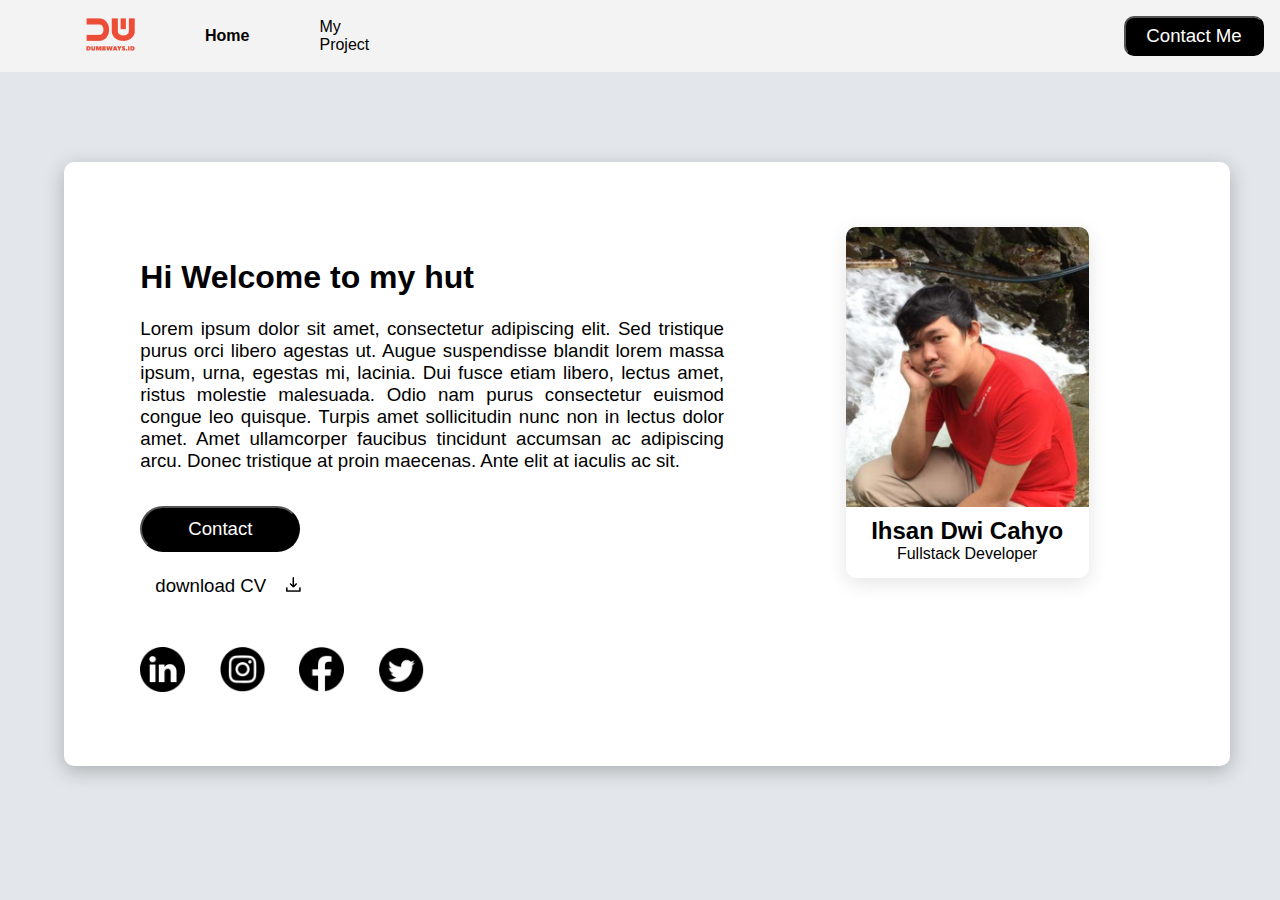
<file: index.html>
<html>

<head>
    <title>Creating Blog Page</title>
    <link rel="stylesheet" href="css/style.css" />
    <link rel="stylesheet" href="css/navbar.css" />
</head>

<body>
    <nav>
        <ul>
            <li><img src="assets/DumbWays logo.png" alt="" /></li>
            <li><a href="index.html"><b>Home</b></a></li>
            <li><a href="myproject.html">My Project</a></li>
            <li style="width: 60%; justify-content: flex-end;"></li>
            <a href="contact.html">
                <button class="btn-contactme">Contact Me</button>
            </a>
            </div>
    </nav>

    <div class="container">
        <div class="set-paragraph">
            <div>
                <h1 style="font-weight: 900;">Hi Welcome to my hut</h1>
            </div>
            <div>
                <h3 style="font-weight: 400;">Lorem ipsum dolor sit amet, consectetur adipiscing elit. Sed tristique
                    purus orci libero agestas ut. Augue suspendisse blandit lorem massa
                    ipsum, urna, egestas mi, lacinia. Dui fusce etiam libero, lectus amet,
                    ristus molestie malesuada. Odio nam purus consectetur euismod
                    congue leo quisque. Turpis amet sollicitudin nunc non in lectus dolor
                    amet. Amet ullamcorper faucibus tincidunt accumsan ac adipiscing
                    arcu. Donec tristique at proin maecenas. Ante elit at iaculis ac sit.
                </h3>
            </div>
            <div>
                <a href="https://wa.me/081213857550">
                    <button class="btn-contact">Contact</button>
            </div>
            <div class="icon-download">
                <a class="download" href="CV Ihsan Dwi Cahyo.pdf">download CV</a>
                <a href="CV Ihsan Dwi Cahyo.pdf"><img src="image/icon-download.png" alt="icon-download" /></a>
            </div>

            <div>
                <div class="icon-social-media">
                    <a href="https://id.linkedin.com/in/ihsan-dwi-cahyo-379b55219"><img src="image/icon-linkedin.png"
                            alt="" /></a>
                    <a href="https://www.instagram.com/iksndc_/"><img src="image/icon-instagram.png" alt="" /></a>
                    <a href="https://web.facebook.com/ikhsan.dwicahyo/?_rdc=1&_rd"><img src="image/icon-facebook.png"
                            alt="" /></a>
                    <a href="https://twitter.com/kochen6oren"><img src="image/icon-twitter.png" alt="" /></a>
                </div>
            </div>
        </div>
        <div class="card">
            <div class="card-content">
                <img src="image/Photo Ihsan Dwi Cahyo.jpg" alt="" />
                <h2>Ihsan Dwi Cahyo</h2>
                <p>Fullstack Developer</p>
            </div>
        </div>
    </div>
</body>

</html>
</file>
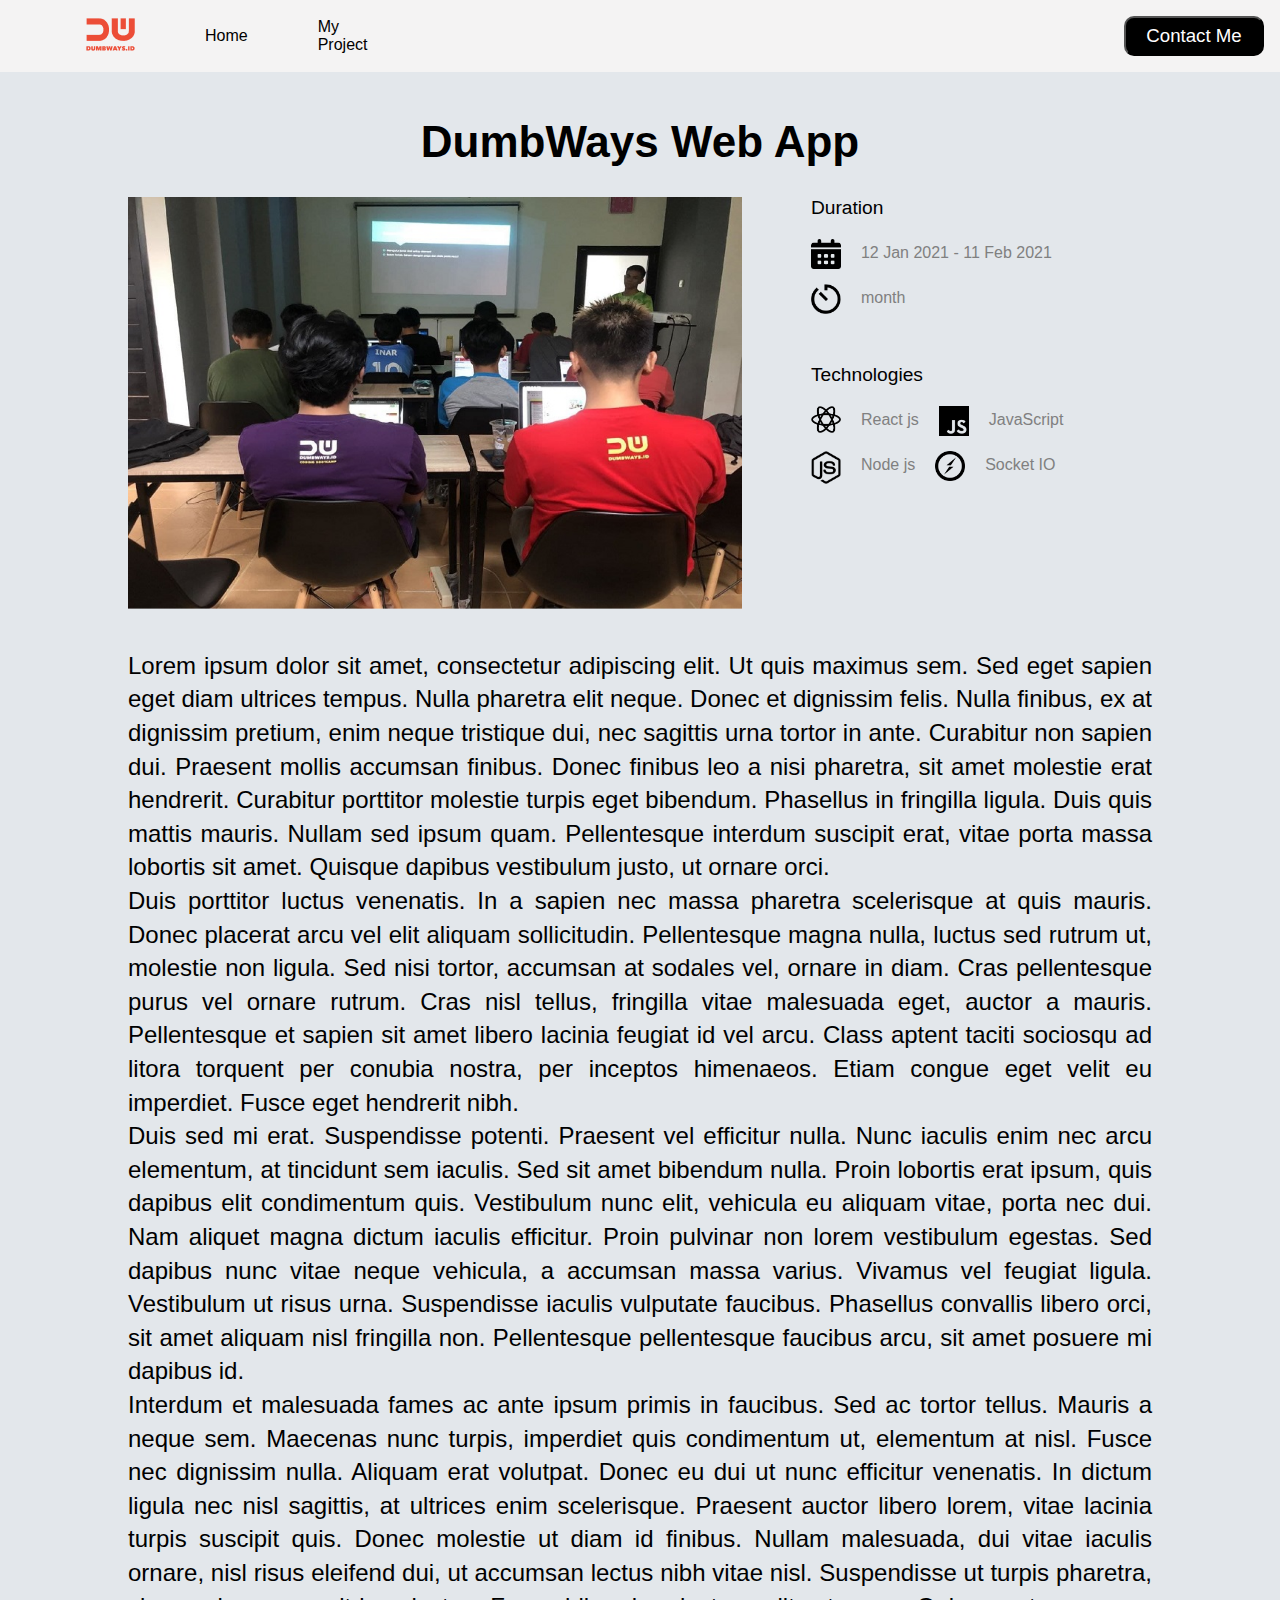
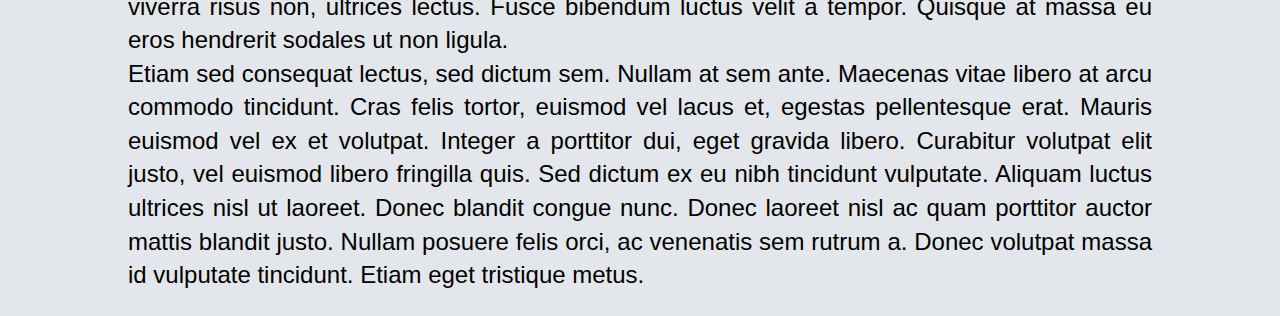
<file: blog-detail.html>
<html>

<head>
  <title>Creating Blog Page</title>
  <link rel="stylesheet" href="css/blog-detail.css" />
  <link rel="stylesheet" href="css/navbar.css" />
</head>

<body>
  <nav>
    <ul>
      <li><img src="assets/DumbWays logo.png" alt="" /></li>
      <li><a href="index.html">Home</a></li>
      <li><a href="myproject.html">My Project</a></li>
      <li style="width: 60%; justify-content: flex-end;"></li>
      <a href="contact.html">
        <button class="btn-contactme">Contact Me</button>
      </a>
      </div>
  </nav>

  <!-- Blog -->
  <div class="blog-detail">
    <div class="blog-detail-container">
      <h1>DumbWays Web App</h1>
      <div style="display: flex; flex-direction:row;">
        <div style="width: 60%;">
          <img style="width: 100%;" src="image/blog-img-detail.png" alt="detail" />
        </div>
        <div style="width: 40%;">
          <div style="display: flex; flex-direction:column; align-items: center;">
            <div style="margin-left: 0;">
              <div style="margin-bottom: 50px;">
                <h4 style="font-weight:400; margin-top: 0; margin-bottom: 20px; font-size: larger;">Duration</h4>
                <div style="display: flex; flex-direction: row; margin-bottom: 15px;">
                  <div>
                    <img style="width: 30px;" src="assets/calendar.png" alt="" />
                  </div>
                  <div style="margin: 5px 20px; color: gray;"> 12 Jan 2021 - 11 Feb 2021 </div>
                </div>

                <div style="display: flex; flex-direction: row; margin-bottom: 15px;">
                  <div>
                    <img style="width: 30px;" src="assets/time.png" alt="" />
                  </div>
                  <div style="margin: 5px 20px; color: gray;"> month
                  </div>
                </div>
              </div>

              <div>
                <h4 style="font-weight:400; margin-top: 20px; margin-bottom: 20px; font-size: larger;">Technologies</h4>
                <div>
                  <div style="display: flex; flex-direction:row;">
                    <div style="display: flex; flex-direction: row; margin-bottom: 15px;">
                      <div>
                        <img style="width: 30px;" src="assets/Reactjs.png" alt="" />
                      </div>
                      <div style="margin: 5px 20px; color: gray;"> React js </div>
                    </div>
                    <div style="display: flex; flex-direction: row; margin-bottom: 15px;">
                      <div>
                        <img style="width: 30px;" src="assets/js.png" alt="" />
                      </div>
                      <div style="margin: 5px 20px; color: gray;"> JavaScript </div>
                    </div>
                  </div>

                  <div style="display: flex; flex-direction:row;">
                    <div style="display: flex; flex-direction: row; margin-bottom: 15px;">
                      <div>
                        <img style="width: 30px;" src="assets/nodejs.png" alt="" />
                      </div>
                      <div style="margin: 5px 20px; color: gray;"> Node js </div>
                    </div>
                    <div style="display: flex; flex-direction: row; margin-bottom: 15px;">
                      <div>
                        <img style="width: 30px;" src="assets/Socket-io.png" alt="" />
                      </div>
                      <div style="margin: 5px 20px; color: gray;"> Socket IO </div>
                    </div>
                  </div>
                </div>
              </div>
            </div>
          </div>
        </div>
      </div>
      <p>
        Lorem ipsum dolor sit amet, consectetur adipiscing elit. Ut quis maximus sem. Sed eget sapien eget diam ultrices
        tempus. Nulla pharetra elit neque. Donec et dignissim felis. Nulla finibus, ex at dignissim pretium, enim neque
        tristique dui, nec sagittis urna tortor in ante. Curabitur non sapien dui. Praesent mollis accumsan finibus.
        Donec finibus leo a nisi pharetra, sit amet molestie erat hendrerit. Curabitur porttitor molestie turpis eget
        bibendum. Phasellus in fringilla ligula. Duis quis mattis mauris. Nullam sed ipsum quam. Pellentesque interdum
        suscipit erat, vitae porta massa lobortis sit amet. Quisque dapibus vestibulum justo, ut ornare orci.<br>

        Duis porttitor luctus venenatis. In a sapien nec massa pharetra scelerisque at quis mauris. Donec placerat arcu
        vel elit aliquam sollicitudin. Pellentesque magna nulla, luctus sed rutrum ut, molestie non ligula. Sed nisi
        tortor, accumsan at sodales vel, ornare in diam. Cras pellentesque purus vel ornare rutrum. Cras nisl tellus,
        fringilla vitae malesuada eget, auctor a mauris. Pellentesque et sapien sit amet libero lacinia feugiat id vel
        arcu. Class aptent taciti sociosqu ad litora torquent per conubia nostra, per inceptos himenaeos. Etiam congue
        eget velit eu imperdiet. Fusce eget hendrerit nibh.<br>

        Duis sed mi erat. Suspendisse potenti. Praesent vel efficitur nulla. Nunc iaculis enim nec arcu elementum, at
        tincidunt sem iaculis. Sed sit amet bibendum nulla. Proin lobortis erat ipsum, quis dapibus elit condimentum
        quis. Vestibulum nunc elit, vehicula eu aliquam vitae, porta nec dui. Nam aliquet magna dictum iaculis
        efficitur. Proin pulvinar non lorem vestibulum egestas. Sed dapibus nunc vitae neque vehicula, a accumsan massa
        varius. Vivamus vel feugiat ligula. Vestibulum ut risus urna. Suspendisse iaculis vulputate faucibus. Phasellus
        convallis libero orci, sit amet aliquam nisl fringilla non. Pellentesque pellentesque faucibus arcu, sit amet
        posuere mi dapibus id.<br>

        Interdum et malesuada fames ac ante ipsum primis in faucibus. Sed ac tortor tellus. Mauris a neque sem. Maecenas
        nunc turpis, imperdiet quis condimentum ut, elementum at nisl. Fusce nec dignissim nulla. Aliquam erat volutpat.
        Donec eu dui ut nunc efficitur venenatis. In dictum ligula nec nisl sagittis, at ultrices enim scelerisque.
        Praesent auctor libero lorem, vitae lacinia turpis suscipit quis. Donec molestie ut diam id finibus. Nullam
        malesuada, dui vitae iaculis ornare, nisl risus eleifend dui, ut accumsan lectus nibh vitae nisl. Suspendisse ut
        turpis pharetra, viverra risus non, ultrices lectus. Fusce bibendum luctus velit a tempor. Quisque at massa eu
        eros hendrerit sodales ut non ligula.<br>

        Etiam sed consequat lectus, sed dictum sem. Nullam at sem ante. Maecenas vitae libero at arcu commodo tincidunt.
        Cras felis tortor, euismod vel lacus et, egestas pellentesque erat. Mauris euismod vel ex et volutpat. Integer a
        porttitor dui, eget gravida libero. Curabitur volutpat elit justo, vel euismod libero fringilla quis. Sed dictum
        ex eu nibh tincidunt vulputate. Aliquam luctus ultrices nisl ut laoreet. Donec blandit congue nunc. Donec
        laoreet nisl ac quam porttitor auctor mattis blandit justo. Nullam posuere felis orci, ac venenatis sem rutrum
        a. Donec volutpat massa id vulputate tincidunt. Etiam eget tristique metus.
      </p>
    </div>
  </div>
</body>

</html>
</file>
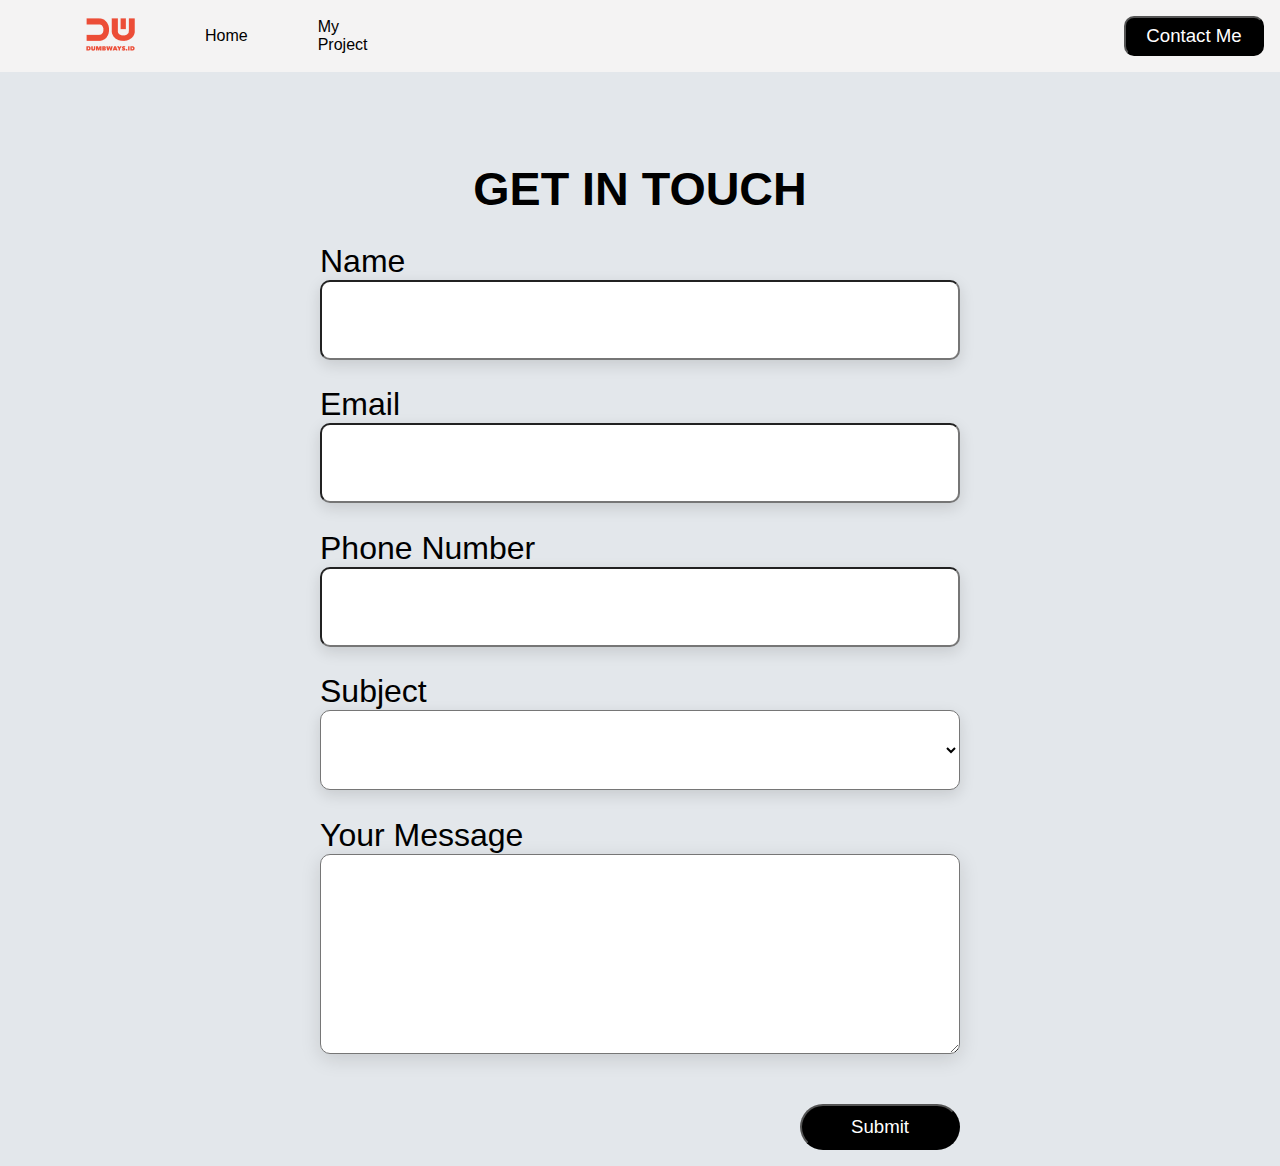
<file: contact.html>
<html>

<head>
    <title>Creating Blog Page</title>
    <link rel="stylesheet" href="css/contact.css" />
    <link rel="stylesheet" href="css/navbar.css" />

</head>

<body>
    <nav>
        <ul>
            <li><img src="assets/DumbWays logo.png" alt="" /></li>
            <li><a href="index.html">Home</a></li>
            <li><a href="myproject.html">My Project</a></li>
            <li style="width: 60%; justify-content: flex-end;"></li>
            <a href="contact.html">
                <button class="btn-contactme">Contact Me</button>
            </a>
            </div>
    </nav>

    <h1 style="text-align: center;
        font-size: 35pt; margin-bottom: 0; margin-top: 90px;">GET IN TOUCH</h1>

    <div style="display: flex; justify-content: center; margin-top: 0; width: 100%;">
        <form class="set-form">
            <div>
                <label>
                    <h2 class="set-label">Name</h2>
                </label>
                <input type="text" class="text-input" id="name" />
            </div>
            <div>
                <label>
                    <h2 class="set-label">Email</h2>
                </label>
                <input type="text" class="text-input" id="email" />
            </div>
            <div>
                <label>
                    <h2 class="set-label">Phone Number</h2>
                </label>
                <input type="text" class="text-input" id="phone" />
            </div>
            <div>
                <label>
                    <h2 class="set-label">Subject</h2>
                </label>
                <select class="text-input" id="subject">
                    <option disabled selected value></option>
                    <option>Frontend</option>
                    <option>Backend</option>
                    <option>Fullstack</option>
                </select>
            </div>
            <div>
                <label>
                    <h2 class="set-label">Your Message</h2>
                </label>
                <textarea class="message-input" id="message"></textarea>
            </div>
            <div style="display: flex; justify-content: flex-end; width: 100%">
                <button type="button" class="btn-submit" onclick="submitData()">
                    Submit
                </button>
            </div>
        </form>
    </div>
    <script src="js/contact.js"></script>
</body>

</html>
</file>
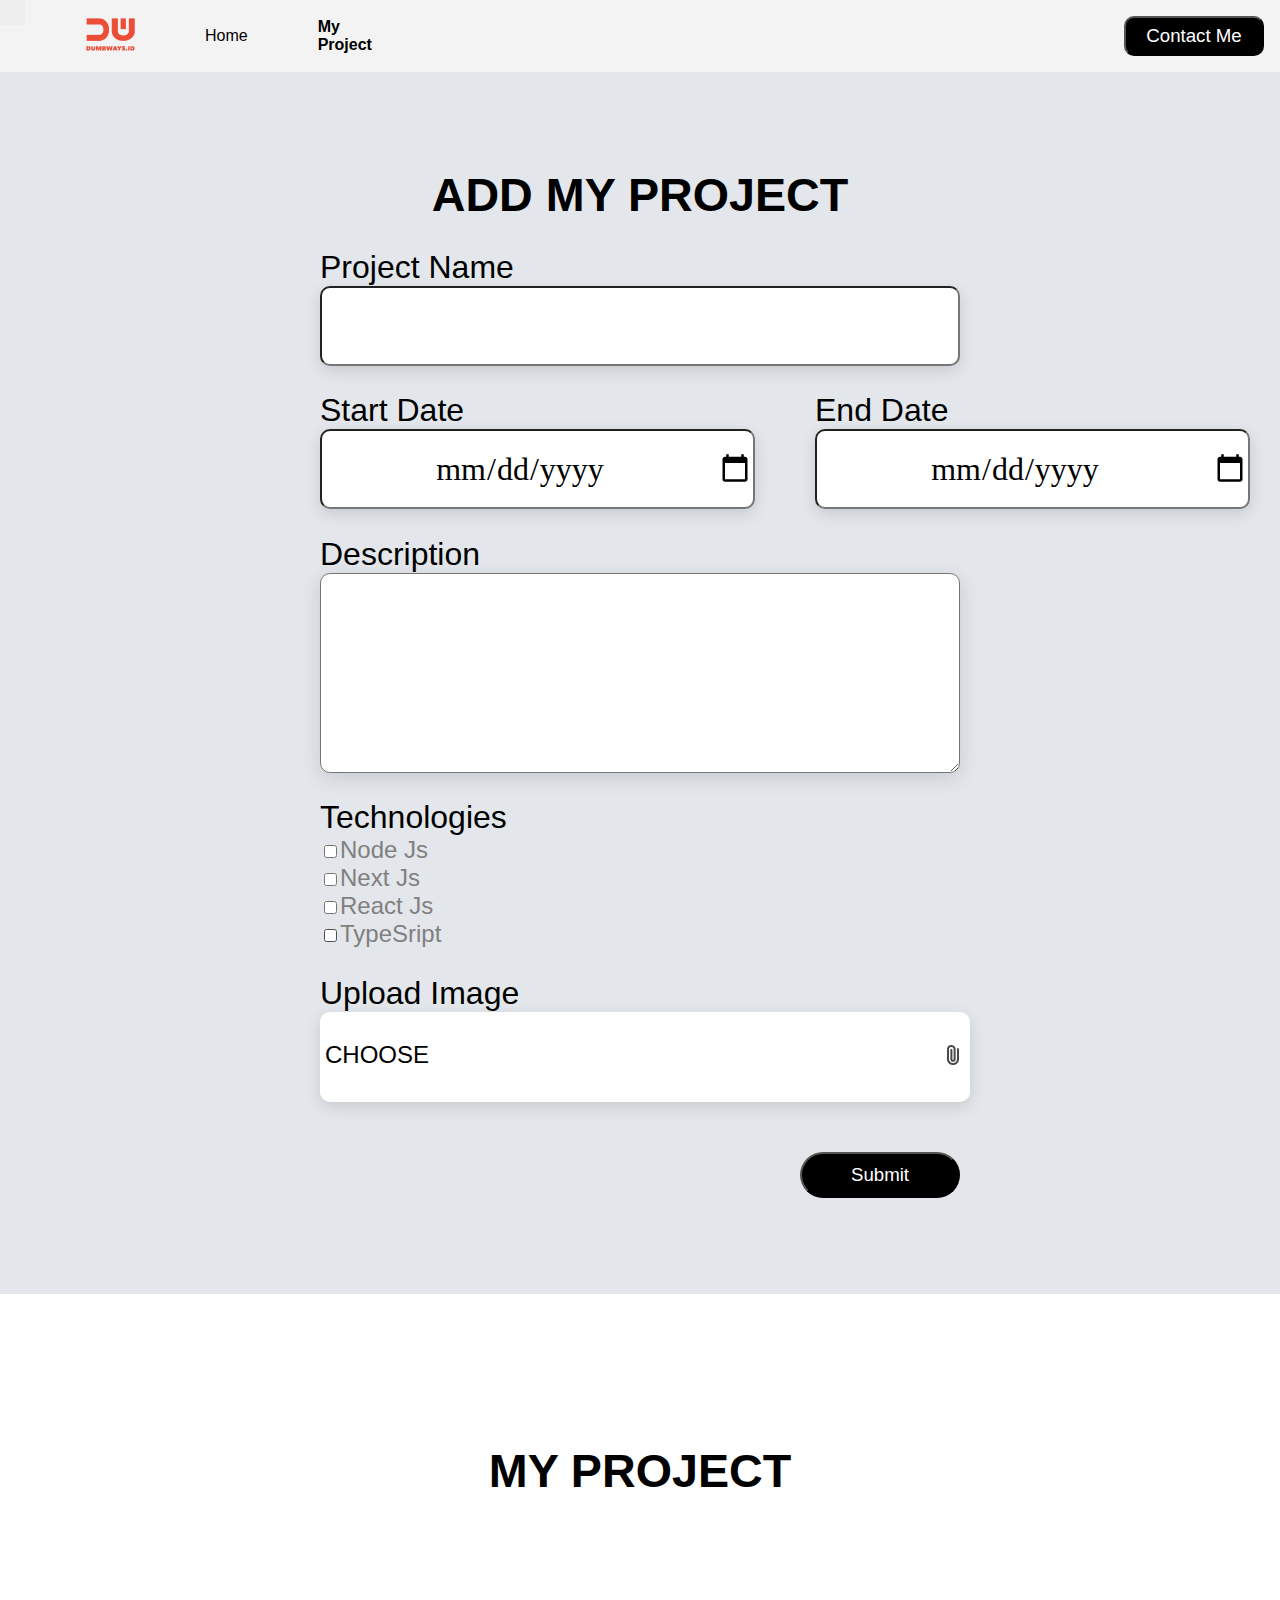
<file: myproject.html>
<html>

<head>
    <title>Creating Blog Page</title>
    <link rel="stylesheet" href="css/myproject.css" />
    <link rel="stylesheet" href="css/navbar.css" />
</head>

<body>
    <nav>
        <ul>
            <li><img src="assets/DumbWays logo.png" alt="" /></li>
            <li><a href="index.html">Home</a></li>
            <li><a href="myproject.html"><b>My Project</b></a></li>
            <li style="width: 60%; justify-content: flex-end;"></li>
            <a href="contact.html">
                <button class="btn-contactme">Contact Me</button>
            </a>
            </div>
    </nav>
    <div style="display: flex; flex-direction: column;">
        <h1 style="text-align: center;
            font-size: 35pt; margin-bottom: 0; margin-top: 80px;">ADD MY PROJECT</h1>
        <div
            style=" display: flex; flex-direction: row; justify-content: center; margin-top: 0px; width: 100%; margin-bottom: 80px;">
            <form class="set-form" onsubmit="addData(event)">
                <div>
                    <label for="input-blog-title">
                        <h2 class="set-label">Project Name</h2>
                    </label>
                    <input id="input-blog-title" type="text" class="text-input" />
                </div>
                <div style="display: flex; flex-direction: column;">
                    <div style="display: flex; flex-direction: row;">
                        <div>
                            <label for="input-blog-start-date">
                                <h2 class="set-label">Start Date</h2>
                            </label>
                            <input id="input-blog-start-date" type="date" class="text-input-date" />
                        </div>
                        <div style="margin-left: 60px;">
                            <label for="input-blog-end-date">
                                <h2 class=" set-label">End Date</h2>
                            </label>
                            <input id="input-blog-end-date" type="date" class="text-input-date" />
                        </div>
                    </div>
                </div>
                <div>
                    <label for="input-blog-description">
                        <h2 class="set-label">Description</h2>
                    </label>
                    <textarea id="input-blog-description" class="message-input"></textarea>
                </div>
                <div>
                    <label>
                        <h2 for="" class=" set-label">Technologies</h2>
                    </label>
                    <div style="display: flex; flex-direction: row; flex-wrap: wrap;flex-basis: 50%; color: gray;">
                        <div style="width: 400px;">
                            <label class="text-input-checkbox">
                                <input type="checkbox">Node Js
                                <span class="checkmark"></span>
                            </label>
                        </div>
                        <div style="width: 400px;">
                            <label class="text-input-checkbox">
                                <input type="checkbox">Next Js
                                <span class="checkmark"></span>
                            </label>
                        </div>
                        <div style="width: 400px;">
                            <label class="text-input-checkbox">
                                <input type="checkbox">React Js
                                <span class="checkmark"></span>
                            </label>
                        </div>
                        <div style="width: 400px;">
                            <label class="text-input-checkbox">
                                <input type="checkbox">TypeSript
                                <span class="checkmark"></span>
                            </label>
                        </div>
                    </div>

                </div>
                <div>
                    <label>
                        <h2 class="set-label">Upload Image</h2>
                    </label>
                    <div class="file-input">
                        <label for="input-blog-image" style="display: flex;
                    align-items: center;
                    justify-content: space-between; font-size: x-large;">
                            <p>CHOOSE</p>
                            <img src="assets/Attachment.png" alt="attachment" />
                        </label>
                        <input type="file" id="input-blog-image" hidden />
                    </div>
                    <div style="display: flex; justify-content: flex-end; width: 100%">
                        <button class="btn-submit">
                            Submit
                        </button>
                    </div>
            </form>
        </div>
    </div>

    <div style="background-color: white;">
        <h1 style="text-align: center;
        font-size: 35pt; margin-bottom: 0; margin-top: 150px;">MY PROJECT</h1>
        <div id="contents" class="blog-list">
            <!-- dynamic content it's here! -->
        </div>
    </div>



    <script src="js/myproject.js"></script>
</body>

</html>
</file>
<file: css/style.css>
@import url('https://fonts.googleapis.com/css2?family=Roboto:wght@400;700;900&display=swap');

body {
    font-family: 'Poppins', sans-serif;
    background-color: #e3e7eb;
}

.container {
    background-color: white;
    display: flex;
    flex-direction: row;
    margin-top: 7%;
    margin-bottom: 7%;
    margin-left: 5%;
    width: 88%;
    padding: 15pt;
    border-radius: 10px;
    box-shadow: 0px 5px 20px #00000040;
}

.set-paragraph {
    text-align: justify;
    width: 60%;
    margin-left: 5%;
    margin-top: 5%;
}

.btn-contact {
    background-color: rgb(0, 0, 0);
    font-size: 14pt;
    color: white;
    border-radius: 50px;
    padding: 10px;
    width: 160px;
    margin-top: 15px;
}

.icon-download img {
    width: 15px;
    margin-top: 25px;
}

.download {
    color: black;
    font-size: 14pt;
    padding: 15px;
}

.icon-social-media img {
    width: 45px;
    height: 45px;
    margin-top: 50px;
    margin-right: 30px;
    margin-bottom: 50px;
}

.card {
    margin-top: 4%;
    width: 50%;
    border-radius: 16px;
}

.card-content {
    margin: auto;
    text-align: center;
    width: 50%;
    border-radius: 10px;
    overflow: hidden;
    box-shadow: 0px 5px 20px rgba(0, 0, 0, 0.11);
}

.card .card-content img {
    width: 100%;
}

.card h2 {
    margin-top: 10px;
    margin-bottom: 0px;
}

.card p {
    margin: 0px;
    margin-bottom: 15px;
    align-content: center;
}

a {
    color: black;
    text-decoration: none;
}
</file>
<file: css/navbar.css>
@import url('https://fonts.googleapis.com/css2?family=Roboto:wght@400;700;900&display=swap');

body {
    font-family: 'Poppins', sans-serif;
    background-color: #e3e7eb;
    margin: 0;
}

a {
    text-decoration: none;
    color: black;
}

nav {
    background-color: #f4f3f3;
    cursor: pointer;
}

nav ul {
    list-style: none;
    color: black;
    display: flex;
    align-items: center;
    padding: 1rem;
}

nav ul li {
    margin-left: 70px;
}


.btn-contactme {
    background-color: rgb(0, 0, 0);
    font-size: 14pt;
    color: white;
    border-radius: 10px;
    padding: 7px;
    width: 140px;
}
</file>
<file: css/blog-detail.css>
@import url('https://fonts.googleapis.com/css2?family=Roboto:wght@400;700;900&display=swap');

body {
    font-family: 'Poppins', sans-serif;
    background-color: #e3e7eb;
}

.blog-detail {
    display: flex;
    justify-content: center;
}

.blog-detail-container {
    width: 80%;
}


.blog-detail-container h1 {
    font-style: normal;
    font-weight: 800;
    font-size: 44px;
    text-align: center;
}

.blog-detail-container .author {
    font-weight: 100;
    font-size: 20px;
    line-height: 120%;
    margin-bottom: 20px;
}

.blog-detail-container p {
    margin-top: 40px;
    font-style: normal;
    font-weight: normal;
    font-size: 24px;
    line-height: 140%;
    text-align: justify;
}
</file>
<file: css/contact.css>
@import url('https://fonts.googleapis.com/css2?family=Roboto:wght@400;700;900&display=swap');

body {
    font-family: 'Poppins', sans-serif;
    background-color: #e3e7eb;
}

.btn-submit {
    background-color: rgb(0, 0, 0);
    font-size: 14pt;
    color: white;
    border-radius: 50px;
    padding: 10px;
    width: 160px;
    margin-top: 50px;
}

.text-input {
    width: 100%;
    border-radius: 10px;
    height: 80px;
    box-shadow: 0px 5px 15px #00000020;
    font-weight: 700;
    font-size: xx-large;
    text-align: center;
    background-color: white;
}

.set-form {
    width: 50%;
}

.set-label {
    font-weight: 400;
    font-size: xx-large;
    margin-bottom: 0
}

.message-input {
    width: 100%;
    padding: 5px;
    border-radius: 10px;
    height: 200px;
    box-shadow: 0px 5px 20px #00000020;
    font-weight: 700;
    font-size: xx-large;
    background-color: white;
    font-family: sans-serif;
}
</file>
<file: css/myproject.css>
@import url('https://fonts.googleapis.com/css2?family=Roboto:wght@400;700;900&display=swap');

body {
    font-family: 'Poppins', sans-serif;
    background-color: #e3e7eb;
}

.btn-submit {
    background-color: rgb(0, 0, 0);
    font-size: 14pt;
    color: white;
    border-radius: 50px;
    padding: 10px;
    width: 160px;
    margin-top: 50px;
}

.text-input {
    width: 100%;
    border-radius: 10px;
    height: 80px;
    box-shadow: 0px 5px 15px #00000020;
    font-weight: 700;
    font-size: xx-large;
    text-align: center;
    background-color: white;
}

.text-input-date {
    width: 435px;
    border-radius: 10px;
    height: 80px;
    box-shadow: 0px 5px 15px #00000020;
    font-weight: 400;
    font-size: xx-large;
    text-align: center;
    background-color: white;
    font-family: poppins;
}

.text-input-checkbox {
    font-weight: 400;
    font-size: x-large;
    text-align: center;
}

.set-form {
    width: 50%;
}

.set-label {
    font-weight: 400;
    font-size: xx-large;
    margin-bottom: 0
}

.message-input {
    width: 100%;
    padding: 5px;
    border-radius: 10px;
    height: 200px;
    box-shadow: 0px 5px 20px #00000020;
    font-weight: 700;
    font-size: xx-large;
    background-color: white;
    font-family: sans-serif;
}

.file-input {
    width: 100%;
    border-radius: 10px;
    height: 80px;
    box-shadow: 0px 5px 15px #00000020;
    background-color: white;
    padding: 5px;
    margin: auto;
}

.checkmark {
    position: absolute;
    top: 0;
    left: 0;
    height: 25px;
    width: 25px;
    background-color: #eee;
}

/* list */
.blog-list {
    padding: 100px;
    background-color: white;
    display: flex;
    align-items: center;
    flex-direction: row;
    flex-wrap: wrap;
    flex-basis: 33.333333%
}

.blog-list .blog-list-item {
    width: 28%;
    padding: 20px;
    margin: 15px;
    border-radius: 8px;
    display: flex;
    flex-direction: column;
    box-shadow: 0px 5px 20px #00000020
}

.blog-list .blog-list-item .blog-image {}

.blog-list .blog-list-item .blog-image img {
    width: 100%;
    height: 300px;
    border-radius: 8px;
    object-fit: cover;
}

.blog-list .blog-list-item .blog-content {
    flex: 2;
}

.blog-list .btn-group {
    text-align: center;
}

.blog-list .btn-group .btn-edit {
    padding: 5px 10px;
    border-radius: 8px;
    width: 49%;
    background: black;
    color: white;
    font-size: 15pt;
    font-family: poppins;
}

.blog-list .btn-group .btn-delete {
    padding: 5px 10px;
    border-radius: 8px;
    width: 49%;
    background: black;
    color: white;
    font-size: 15pt;
    font-family: poppins;
}


.blog-list h1 a {
    text-decoration: none;
    color: #000000;
}

.blog-list .detail-blog-content {
    font-weight: 400;
    font-size: 15pt;
    line-height: 20px;
}

.blog-list .blog-list-item p {
    margin-top: 20px;
    font-weight: 400;
    font-size: 20px;
    line-height: 20px;
    text-align: left;

}
</file>
